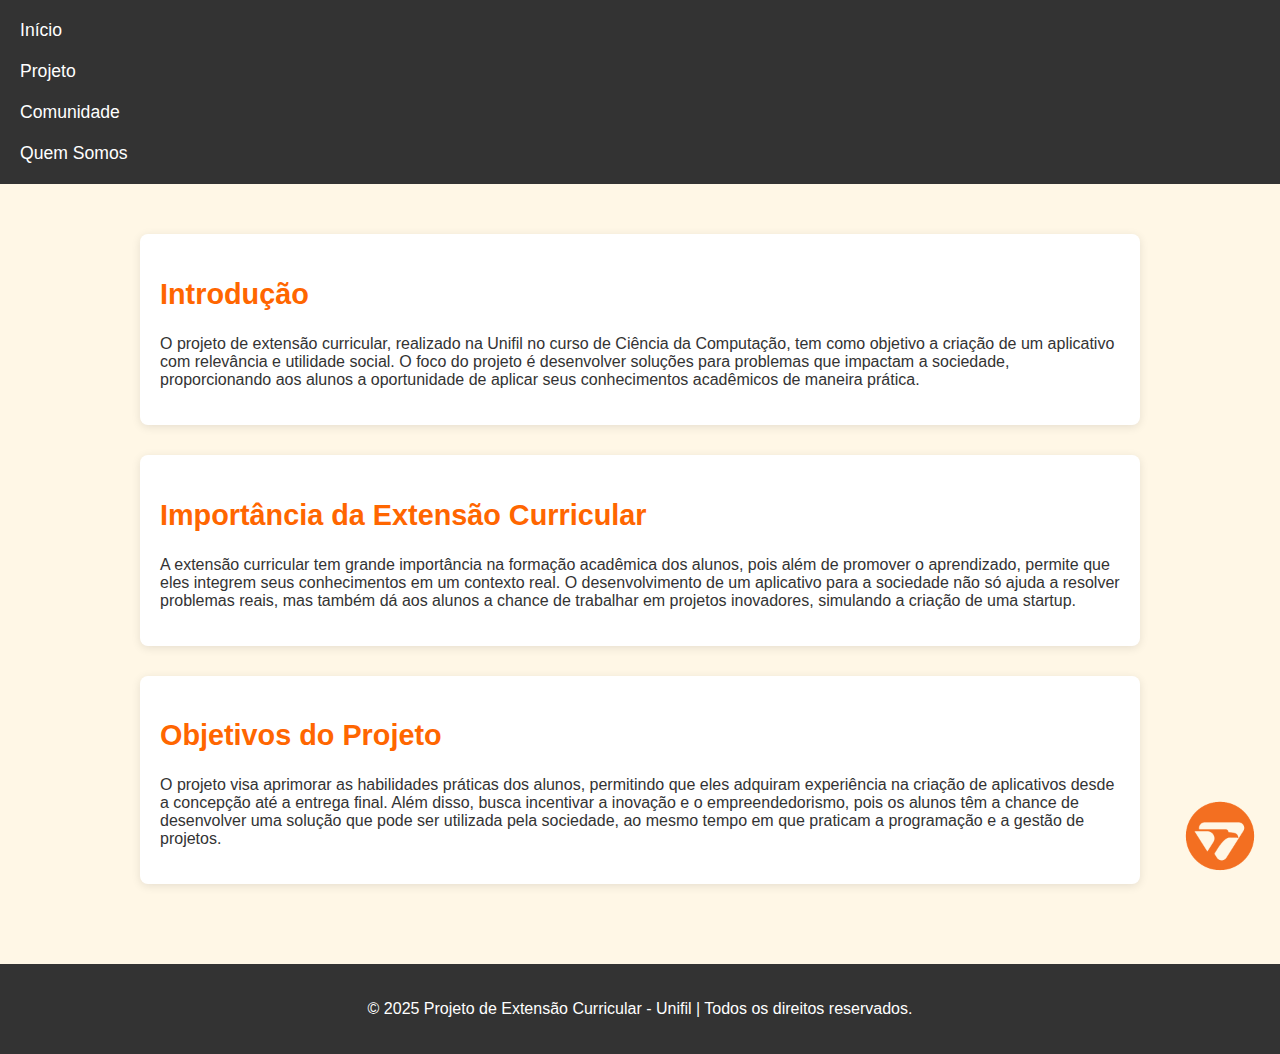
<file: index.html>
<!DOCTYPE html>
<html lang="pt-br">
<head>
    <meta charset="UTF-8">
    <meta name="viewport" content="width=device-width, initial-scale=1.0">
    <title>Portfólio Equipe</title>
    <link rel="stylesheet" href="styles.css">
</head>
<body>

    <!-- Menu de navegação -->
    <nav>
        <a href="index.html">Início</a>
        <a href="projeto.html" >Projeto</a>
        <a href="comunidade.html"  >Comunidade</a>
         <a href="quem somos.html"  >Quem Somos</a>
    </nav>

     <!-- Seções do conteúdo -->
     <main class="content">
        <section id="intro" class="card">
            <h2>Introdução</h2>
            <p>O projeto de extensão curricular, realizado na Unifil no curso de Ciência da Computação, tem como objetivo a criação de um aplicativo com relevância e utilidade social. O foco do projeto é desenvolver soluções para problemas que impactam a sociedade, proporcionando aos alunos a oportunidade de aplicar seus conhecimentos acadêmicos de maneira prática.</p>
        </section>

        <section id="importancia" class="card">
            <h2>Importância da Extensão Curricular</h2>
            <p>A extensão curricular tem grande importância na formação acadêmica dos alunos, pois além de promover o aprendizado, permite que eles integrem seus conhecimentos em um contexto real. O desenvolvimento de um aplicativo para a sociedade não só ajuda a resolver problemas reais, mas também dá aos alunos a chance de trabalhar em projetos inovadores, simulando a criação de uma startup.</p>
        </section>

        <section id="objetivos" class="card">
            <h2>Objetivos do Projeto</h2>
            <p>O projeto visa aprimorar as habilidades práticas dos alunos, permitindo que eles adquiram experiência na criação de aplicativos desde a concepção até a entrega final. Além disso, busca incentivar a inovação e o empreendedorismo, pois os alunos têm a chance de desenvolver uma solução que pode ser utilizada pela sociedade, ao mesmo tempo em que praticam a programação e a gestão de projetos.</p>
        </section>
    </main>

    <!-- Rodapé -->
    <footer>
        <p>&copy; 2025 Projeto de Extensão Curricular - Unifil | Todos os direitos reservados.</p>
    </footer>

    <!-- Logo Unifil no canto inferior direito -->
    <div class="logo-unifil">
        <img src="img/logo_unifil-centro-universitario-filadelfia_bduUsl.png" alt="Logo Unifil">
    </div>

</body>
</html>
</file>
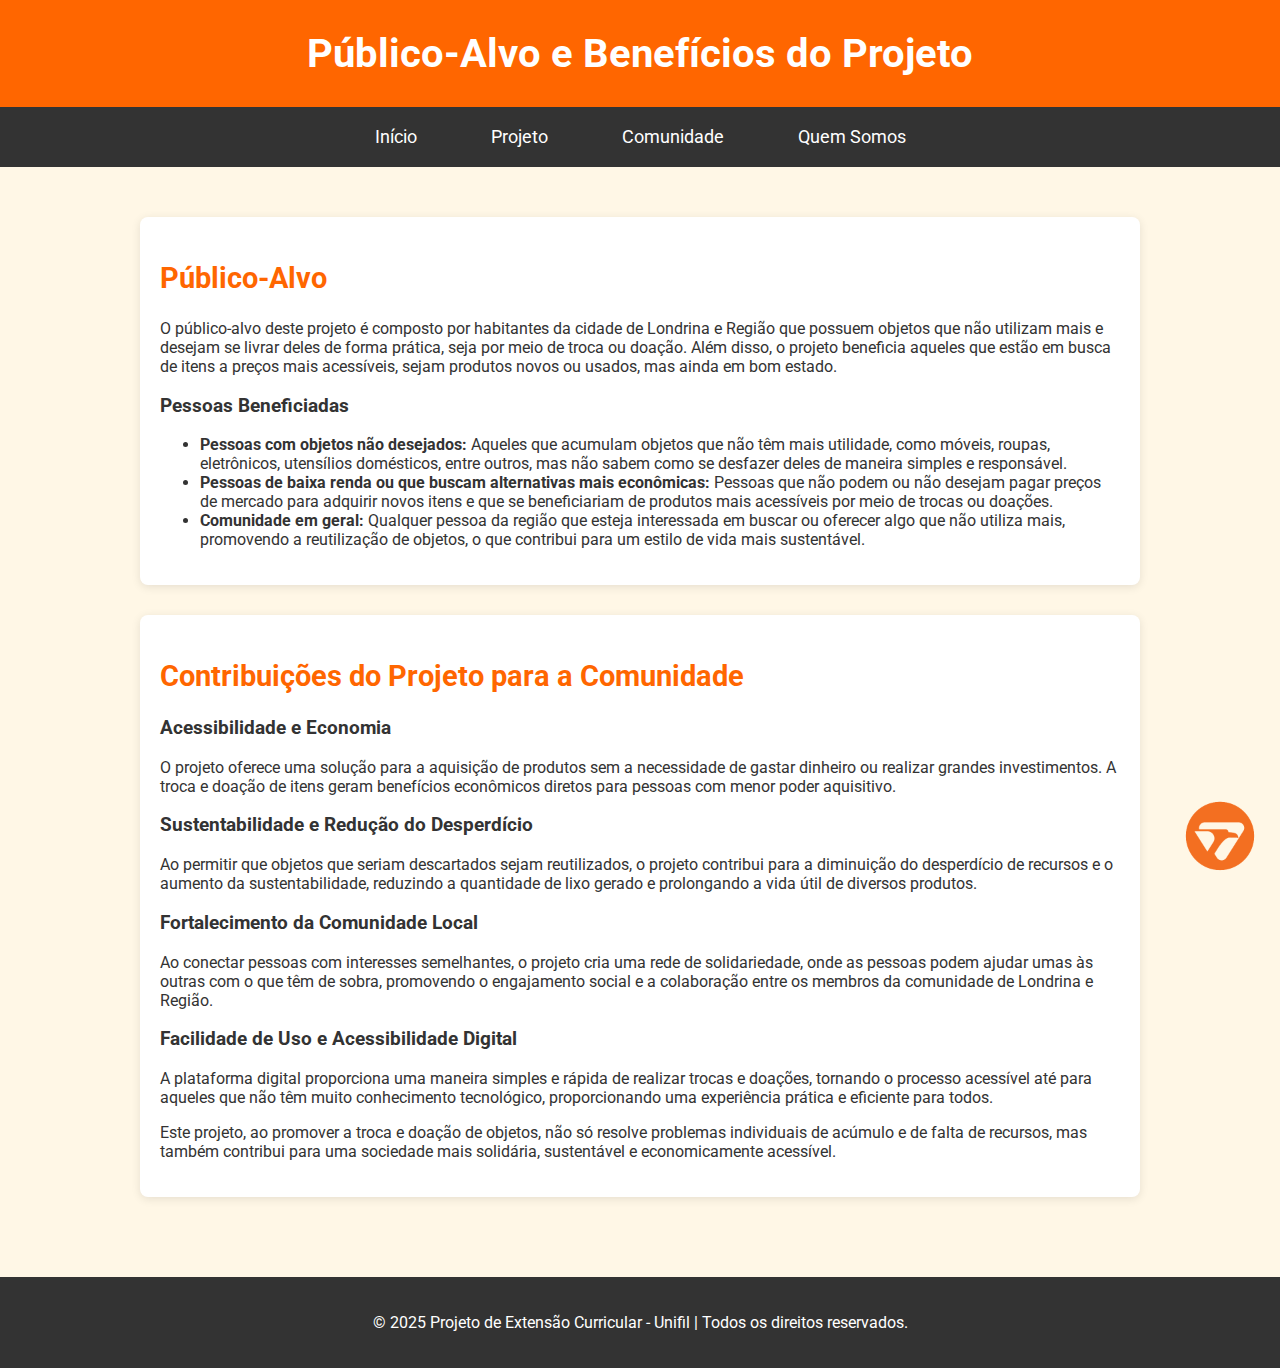
<file: comunidade.html>
<!DOCTYPE html>
<html lang="pt-br">
<head>
    <meta charset="UTF-8">
    <meta name="viewport" content="width=device-width, initial-scale=1.0">
    <title>Público-Alvo e Benefícios do Projeto</title>
    <link href="https://fonts.googleapis.com/css2?family=Roboto:wght@400;500;700&display=swap" rel="stylesheet">
    <link rel="stylesheet" href="styles.css">
</head>
<body>

    <!-- Header -->
    <header>
        <h1>Público-Alvo e Benefícios do Projeto</h1>
    </header>

    <!-- Menu de Navegação -->
    <nav>
        <ul>
            <li>  <a href="index.html">Início</a> </li>
                <li> <a href="projeto.html" >Projeto</a></li>
                    <li> <a href="comunidade.html"  >Comunidade</a></li>
                        <li> <a href="quem somos.html"  >Quem Somos</a></li>
        </ul>
    </nav>

    <!-- Seções do Conteúdo -->
    <main class="content">

        <!-- Público-Alvo -->
        <section id="publico-alvo" class="card">
            <h2>Público-Alvo</h2>
            <p>O público-alvo deste projeto é composto por habitantes da cidade de Londrina e Região que possuem objetos que não utilizam mais e desejam se livrar deles de forma prática, seja por meio de troca ou doação. Além disso, o projeto beneficia aqueles que estão em busca de itens a preços mais acessíveis, sejam produtos novos ou usados, mas ainda em bom estado.</p>

            <h3>Pessoas Beneficiadas</h3>
            <ul>
                <li><strong>Pessoas com objetos não desejados:</strong> Aqueles que acumulam objetos que não têm mais utilidade, como móveis, roupas, eletrônicos, utensílios domésticos, entre outros, mas não sabem como se desfazer deles de maneira simples e responsável.</li>
                <li><strong>Pessoas de baixa renda ou que buscam alternativas mais econômicas:</strong> Pessoas que não podem ou não desejam pagar preços de mercado para adquirir novos itens e que se beneficiariam de produtos mais acessíveis por meio de trocas ou doações.</li>
                <li><strong>Comunidade em geral:</strong> Qualquer pessoa da região que esteja interessada em buscar ou oferecer algo que não utiliza mais, promovendo a reutilização de objetos, o que contribui para um estilo de vida mais sustentável.</li>
            </ul>
        </section>

        <!-- Benefícios -->
        <section id="beneficios" class="card">
            <h2>Contribuições do Projeto para a Comunidade</h2>

            <h3>Acessibilidade e Economia</h3>
            <p>O projeto oferece uma solução para a aquisição de produtos sem a necessidade de gastar dinheiro ou realizar grandes investimentos. A troca e doação de itens geram benefícios econômicos diretos para pessoas com menor poder aquisitivo.</p>

            <h3>Sustentabilidade e Redução do Desperdício</h3>
            <p>Ao permitir que objetos que seriam descartados sejam reutilizados, o projeto contribui para a diminuição do desperdício de recursos e o aumento da sustentabilidade, reduzindo a quantidade de lixo gerado e prolongando a vida útil de diversos produtos.</p>

            <h3>Fortalecimento da Comunidade Local</h3>
            <p>Ao conectar pessoas com interesses semelhantes, o projeto cria uma rede de solidariedade, onde as pessoas podem ajudar umas às outras com o que têm de sobra, promovendo o engajamento social e a colaboração entre os membros da comunidade de Londrina e Região.</p>

            <h3>Facilidade de Uso e Acessibilidade Digital</h3>
            <p>A plataforma digital proporciona uma maneira simples e rápida de realizar trocas e doações, tornando o processo acessível até para aqueles que não têm muito conhecimento tecnológico, proporcionando uma experiência prática e eficiente para todos.</p>

            <p>Este projeto, ao promover a troca e doação de objetos, não só resolve problemas individuais de acúmulo e de falta de recursos, mas também contribui para uma sociedade mais solidária, sustentável e economicamente acessível.</p>
        </section>
    </main>

      <!-- Rodapé -->
   <footer>
    <p>&copy; 2025 Projeto de Extensão Curricular - Unifil | Todos os direitos reservados.</p>
</footer>

<!-- Logo Unifil no canto inferior direito -->
<div class="logo-unifil">
    <img src="img/logo_unifil-centro-universitario-filadelfia_bduUsl.png" alt="Logo Unifil">
</div>

</body>
</html>
</file>
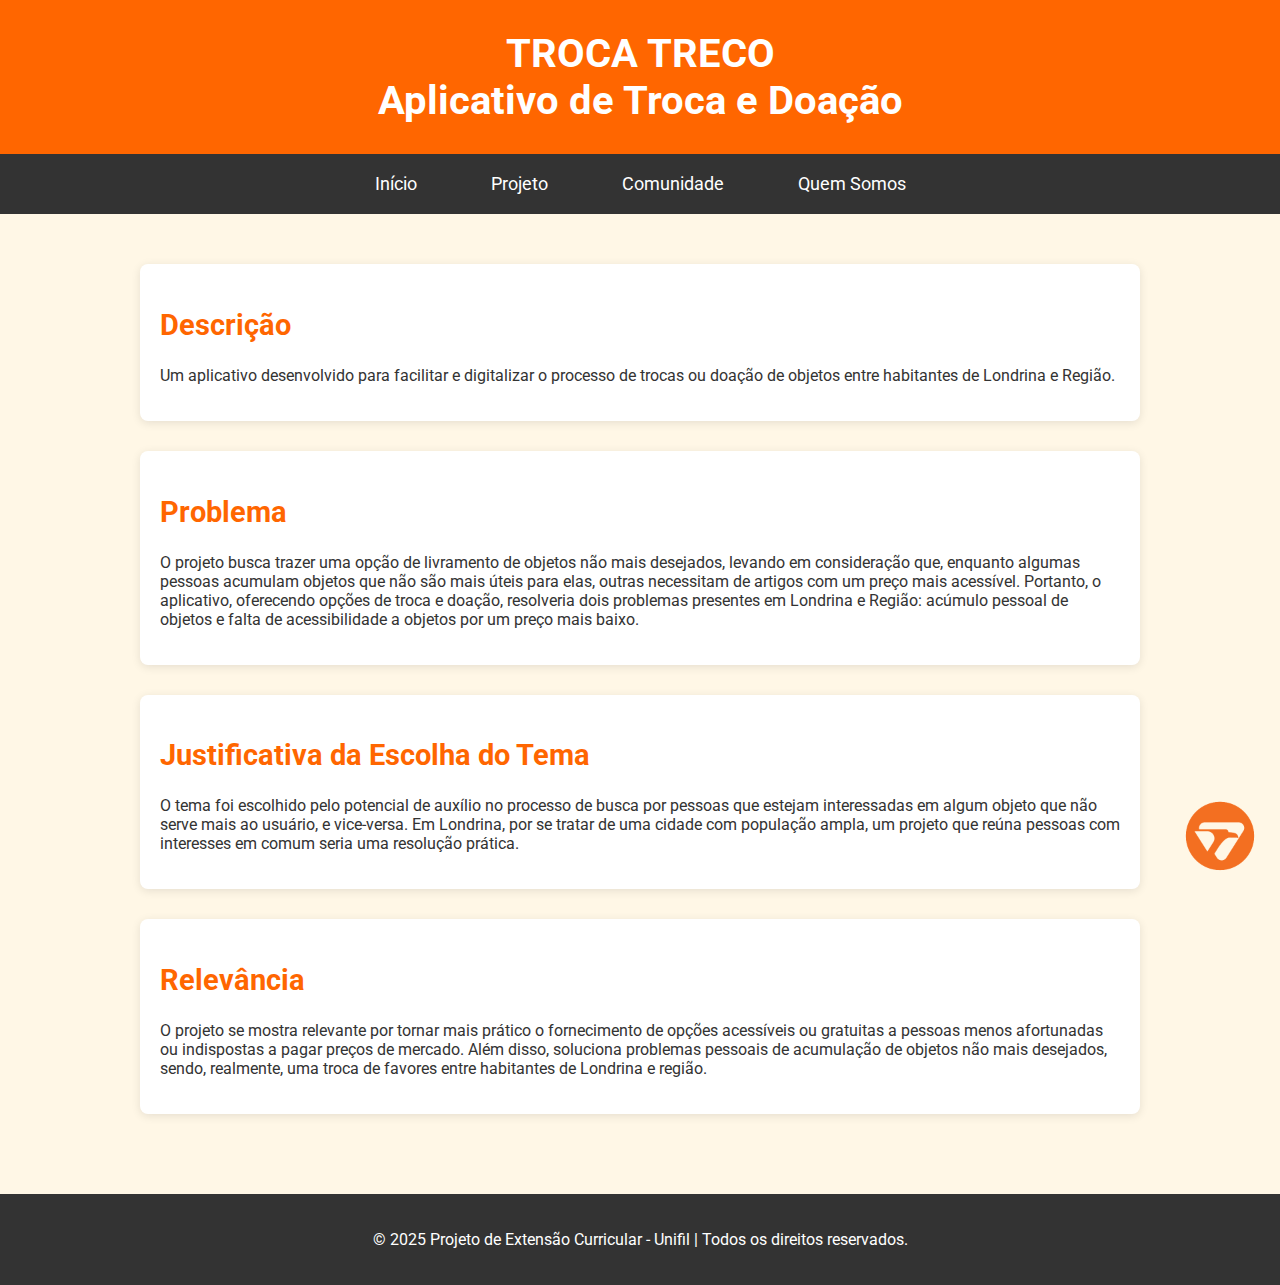
<file: projeto.html>
<!DOCTYPE html>
<html lang="pt-br">
<head>
    <meta charset="UTF-8">
    <meta name="viewport" content="width=device-width, initial-scale=1.0">
    <title>Aplicativo de Troca e Doação - Londrina</title>
    <link href="https://fonts.googleapis.com/css2?family=Roboto:wght@400;500;700&display=swap" rel="stylesheet">
    <link rel="stylesheet" href="styles.css">
</head>
<body>

    <!-- Header -->
    <header>
        <div class="logo">
            <h1>TROCA TRECO</h1>
            <h1>Aplicativo de Troca e Doação</h1>
        </div>
    </header>

    <!-- Menu de navegação -->
    <nav>
        <ul>
            <li>  <a href="index.html">Início</a> </li>
                <li> <a href="projeto.html" >Projeto</a></li>
                    <li> <a href="comunidade.html"  >Comunidade</a></li>
                        <li> <a href="quem somos.html"  >Quem Somos</a></li>
        </ul>
    </nav>

     <!-- Seções do conteúdo -->
     <main class="content">
        <section id="descricao" class="card">
            <h2>Descrição</h2>
            <p>Um aplicativo desenvolvido para facilitar e digitalizar o processo de trocas ou doação de objetos entre habitantes de Londrina e Região.</p>
        </section>

        <section id="problema" class="card">
            <h2>Problema</h2>
            <p>O projeto busca trazer uma opção de livramento de objetos não mais desejados, levando em consideração que, enquanto algumas pessoas acumulam objetos que não são mais úteis para elas, outras necessitam de artigos com um preço mais acessível. Portanto, o aplicativo, oferecendo opções de troca e doação, resolveria dois problemas presentes em Londrina e Região: acúmulo pessoal de objetos e falta de acessibilidade a objetos por um preço mais baixo.</p>
        </section>

        <section id="justificativa" class="card">
            <h2>Justificativa da Escolha do Tema</h2>
            <p>O tema foi escolhido pelo potencial de auxílio no processo de busca por pessoas que estejam interessadas em algum objeto que não serve mais ao usuário, e vice-versa. Em Londrina, por se tratar de uma cidade com população ampla, um projeto que reúna pessoas com interesses em comum seria uma resolução prática.</p>
        </section>

        <section id="relevancia" class="card">
            <h2>Relevância</h2>
            <p>O projeto se mostra relevante por tornar mais prático o fornecimento de opções acessíveis ou gratuitas a pessoas menos afortunadas ou indispostas a pagar preços de mercado. Além disso, soluciona problemas pessoais de acumulação de objetos não mais desejados, sendo, realmente, uma troca de favores entre habitantes de Londrina e região.</p>
        </section>
    </main>

   <!-- Rodapé -->
   <footer>
    <p>&copy; 2025 Projeto de Extensão Curricular - Unifil | Todos os direitos reservados.</p>
</footer>

<!-- Logo Unifil no canto inferior direito -->
<div class="logo-unifil">
    <img src="img/logo_unifil-centro-universitario-filadelfia_bduUsl.png" alt="Logo Unifil">
</div>

</body>
</html>
</file>
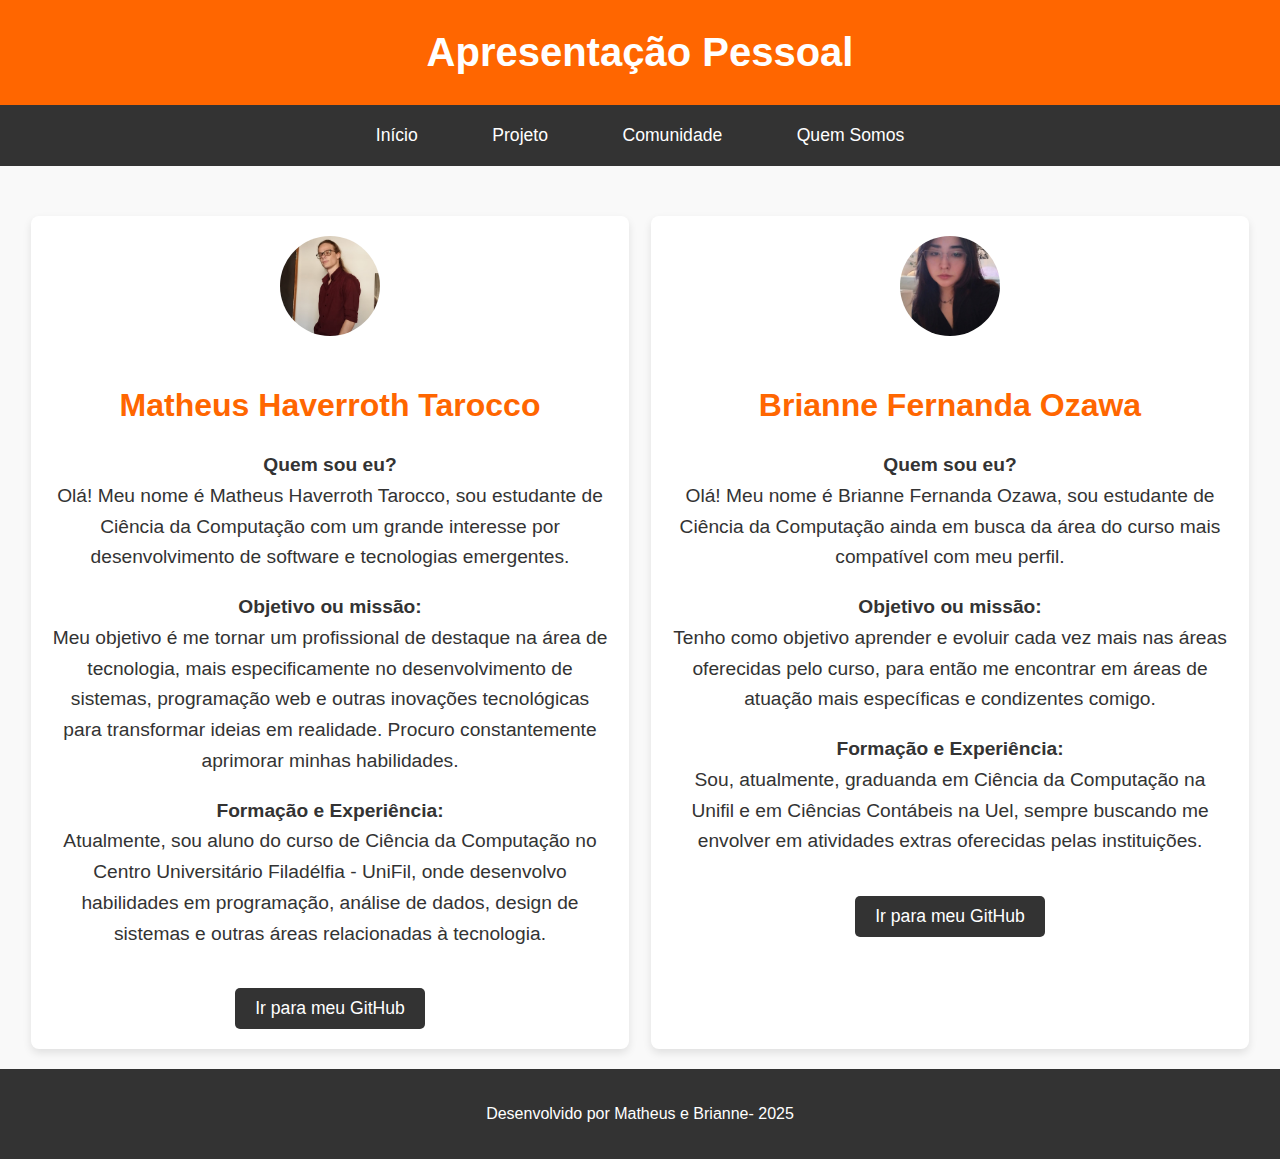
<file: quem somos.html>
<!DOCTYPE html>
<html lang="pt-br">
<head>
    <meta charset="UTF-8">
    <meta name="viewport" content="width=device-width, initial-scale=1.0">
    <title>Apresentação Pessoal</title>
    <link rel="stylesheet" href="quemSomos.css">
</head>
<body>

    <!-- Header -->
    <header>
        <h1>Apresentação Pessoal</h1>
    </header>
     <!-- Menu de navegação -->
     <nav>
        <ul>
            <li>  <a href="index.html">Início</a> </li>
                <li> <a href="projeto.html" >Projeto</a></li>
                    <li> <a href="comunidade.html"  >Comunidade</a></li>
                        <li> <a href="quem somos.html"  >Quem Somos</a></li>
        </ul>
    </nav>

    <!-- Container com duas divs lado a lado -->
    <div class="container">

        <!-- Minha apresentação -->
        <div class="perfil">
            <img src="img\avatar-Matheus.jpg" alt="Avatar de Matheus" class="avatar">
            <h2>Matheus Haverroth Tarocco</h2>
            <p><strong>Quem sou eu?</strong><br>Olá! Meu nome é Matheus Haverroth Tarocco, sou estudante de Ciência da Computação com um grande interesse por desenvolvimento de software e tecnologias emergentes.</p>
            <p><strong>Objetivo ou missão:</strong><br>Meu objetivo é me tornar um profissional de destaque na área de tecnologia, mais especificamente no desenvolvimento de sistemas, programação web e outras inovações tecnológicas para transformar ideias em realidade. Procuro constantemente aprimorar minhas habilidades.</p>
            <p><strong>Formação e Experiência:</strong><br>Atualmente, sou aluno do curso de Ciência da Computação no Centro Universitário Filadélfia - UniFil, onde desenvolvo habilidades em programação, análise de dados, design de sistemas e outras áreas relacionadas à tecnologia.</p>
            <a href="https://github.com/MatheusTarocco" class="btn-github" target="_blank">Ir para meu GitHub</a>
        </div>

        <!-- Apresentação do colega -->
        <div class="perfil">
            <img src="img\Brianne.jpg" alt="Avatar do Colega" class="avatar">
            <h2>Brianne Fernanda Ozawa</h2>
            <p><strong>Quem sou eu?</strong><br>Olá! Meu nome é Brianne Fernanda Ozawa, sou estudante de Ciência da Computação ainda em busca da área do curso mais compatível com meu perfil.</p>
            <p><strong>Objetivo ou missão:</strong><br>Tenho como objetivo aprender e evoluir cada vez mais nas áreas oferecidas pelo curso, para então me encontrar em áreas de atuação mais específicas e condizentes comigo.</p>
            <p><strong>Formação e Experiência:</strong><br>Sou, atualmente, graduanda em Ciência da Computação na Unifil e em Ciências Contábeis na Uel, sempre buscando me envolver em atividades extras oferecidas pelas instituições.</p>
            <a href=" https://github.com/briozawa" class="btn-github" target="_blank">Ir para meu GitHub</a>
        </div>

    </div>

    <footer>
        <p>Desenvolvido por Matheus e Brianne- 2025</p>
    </footer>

</body>
</html>
</file>
<file: styles.css>
/* Estilos gerais */
body {
    font-family: 'Roboto', sans-serif;
    margin: 0;
    padding: 0;
    background-color: #fff7e6;  /* Cor de fundo base laranja suave */
    color: #333;
}

/* Header */
header {
    background-color: #ff6600;  /* Laranja */
    color: white;
    text-align: center;
    padding: 30px 0;
}

header h1 {
    font-size: 2.5em;
    margin: 0;
}

/* Menu de navegação */
nav {
    background-color: #333;
    padding: 10px 0;
}

nav ul {
    list-style: none;
    text-align: center;
    margin: 0;
    padding: 0;
}

nav ul li {
    display: inline-block;
    margin: 0 15px;
}

nav a {
    color: white;
    text-decoration: none;
    font-size: 1.1em;
    padding: 10px 20px;
    display: block;
}

nav a:hover {
    background-color: #ff6600;
    border-radius: 5px;
}

/* Layout das seções */
.content {
    width: 80%;
    max-width: 1000px;
    margin: 30px auto;
    padding: 20px;
}

.card {
    background-color: white;
    border-radius: 8px;
    padding: 20px;
    margin-bottom: 30px;
    box-shadow: 0 2px 10px rgba(0, 0, 0, 0.1);
    transition: transform 0.3s ease, box-shadow 0.3s ease;
}

.card:hover {
    transform: translateY(-5px);
    box-shadow: 0 5px 20px rgba(0, 0, 0, 0.15);
}

h2 {
    font-size: 1.8em;
    color: #ff6600;
}

/* Rodapé */
footer {
    background-color: #333;
    color: white;
    text-align: center;
    padding: 20px 0;
    position: relative;
    bottom: 0;
    width: 100%;
}

/* Logo da Unifil - canto inferior direito */
.logo-unifil {
    position: fixed;
    bottom: 20px;
    right: 20px;
    animation: moveLogo 2s infinite alternate;
}

.logo-unifil img {
    width: 80px;  /* Ajuste o tamanho do logo conforme necessário */
}

/* Animação para o logo da Unifil */
@keyframes moveLogo {
    0% {
        transform: translateY(0);
    }
    100% {
        transform: translateY(-10px);
    }
}
</file>
<file: quemSomos.css>
/* Estilos gerais */
body {
    font-family: 'Roboto', sans-serif;
    margin: 0;
    padding: 0;
    background-color: #f9f9f9;
    color: #333;
}

/* Menu de navegação */
nav {
    background-color: #333;
    padding: 10px 0;
}

nav ul {
    list-style: none;
    text-align: center;
    margin: 0;
    padding: 0;
}

nav ul li {
    display: inline-block;
    margin: 0 15px;
}

nav a {
    color: white;
    text-decoration: none;
    font-size: 1.1em;
    padding: 10px 20px;
    display: block;
}

nav a:hover {
    background-color: #ff6600;
    border-radius: 5px;
}


/* Header */
header {
    background-color: #ff6600;  /* Laranja */
    color: white;
    text-align: center;
    padding: 30px 0;
}

header h1 {
    font-size: 2.5em;
    margin: 0;
}

/* Container das Divs lado a lado */
.container {
    display: flex;
    justify-content: space-around;
    margin-top: 30px;
    padding: 20px;
}

.perfil {
    background-color: #fff;
    padding: 20px;
    width: 45%;
    box-shadow: 0 4px 8px rgba(0, 0, 0, 0.1);
    border-radius: 8px;
    text-align: center;
}

.perfil h2 {
    font-size: 2em;
    color: #ff6600;
}

.perfil p {
    font-size: 1.2em;
    line-height: 1.6;
}

/* Avatar */
.avatar {
    width: 100px;
    height: 100px;
    border-radius: 50%;
    object-fit: cover;
    margin-bottom: 20px;
}

/* Botão GitHub */
.btn-github {
    background-color: #333;
    color: white;
    padding: 10px 20px;
    text-decoration: none;
    font-size: 1.1em;
    border-radius: 5px;
    margin-top: 20px;
    display: inline-block;
}

.btn-github:hover {
    background-color: #ff6600;
    color: white;
}

footer {
    background-color: #333;
    color: white;
    text-align: center;
    padding: 20px 0;
    position: relative;
    bottom: 0;
    width: 100%;
}
</file>
